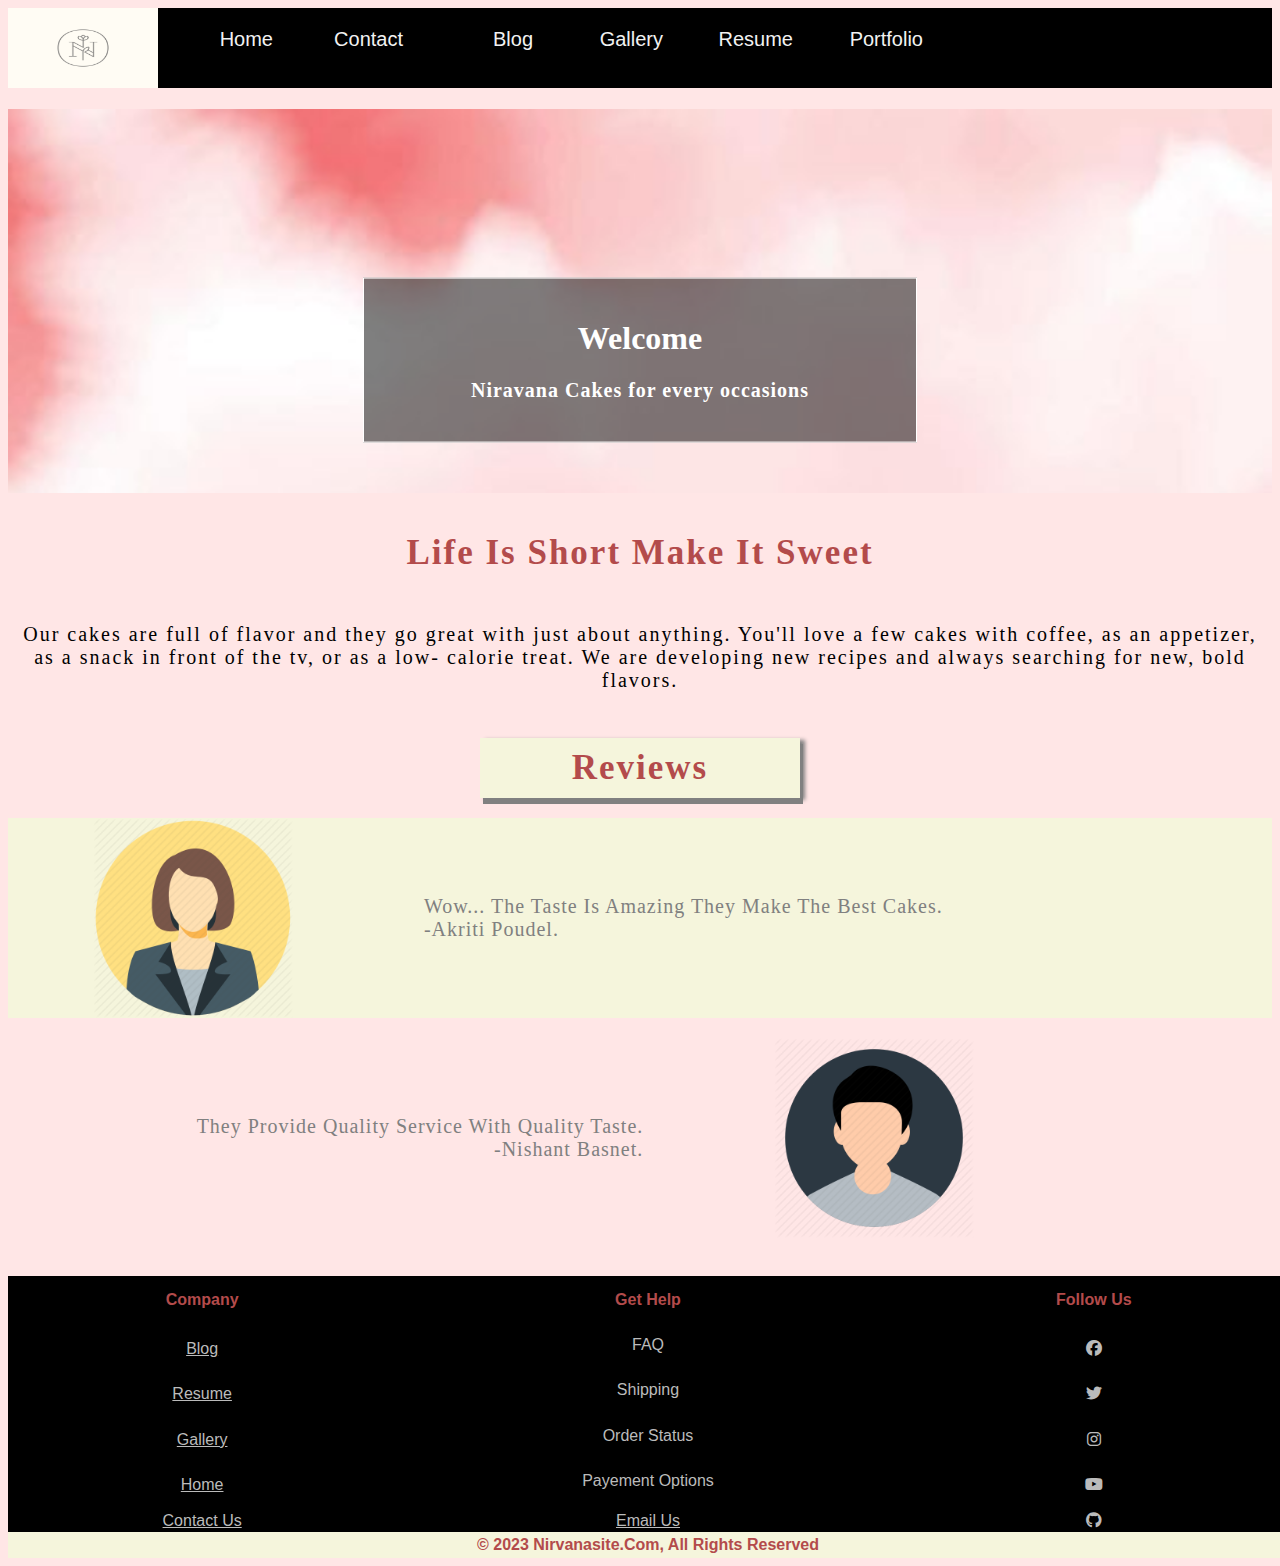
<file: IT final project/index.html>
<!DOCTYPE html>
<html lang="en">
<head>
    <meta charset="UTF-8">
    <meta http-equiv="X-UA-Compatible" content="IE=edge">
    <meta name="viewport" content="width=device-width, initial-scale=1.0">
    <title>Home page</title>
    <link rel="stylesheet" href="index_html.css">
    <link rel="stylesheet" href="https://cdnjs.cloudflare.com/ajax/libs/font-awesome/6.1.2/css/all.min.css">
</head>
<!-- <body background="background.jpg"> -->
    <body bgcolor="#FFE6E6">

    <div class="logo">
        <img src="nemo.jpg" alt="n logo" width="150" height="80">
    </div>
    <div>
        <nav>
            <ul>
                <li><a href="index.html#home">Home</a></li>
                <li> <a href="contact.html">Contact</a></li>
                <li><a href="aboutus.html">Blog</a></li>
                <li><a href="products.html">Gallery</a></li>
                <li><a href="services.html">Resume</a></li>
                <li><a href="Portfolio.html">Portfolio</a></li>
            </ul>
        </nav>
    </div>
    <h1 class="galleryheading"></h1>
	<div class="bigimage"></div>
		<div class="overlay" >
			<h1>Welcome</h1>
			<p>Niravana Cakes for every occasions</p>
		</div>
	</div>

    <h2>  Life is short make it sweet</h2>
    <div class="quote">
        <p>Our cakes are full of flavor and they go great with just about anything. You'll love a
            few cakes with coffee, as an appetizer, as a snack in front of the tv, or as a low-
            calorie treat. We are developing new recipes and always searching for new, bold
            flavors.</p>
    </div>
    <br><br>

    <h3 style="background-color: beige;" align="center">Reviews</h3>
    <section class="about" style="background-color: beige;">
        <div class="main">
            <img src="girl.jpg" alt="boy avatar" width="200" height="200">
            <div class="about-text">
            <p>
                wow... the taste is amazing they make the best cakes.
                <br> -Akriti Poudel.
            </p>
        </div>
    </div>
    </section>

    <section class="about">
        <div class="main">
            <div class="about-text" align="right">
                <p>
                    they provide quality service with quality taste.
                    <br> -Nishant Basnet.
                </p>
            </div>
            <img src="boy.jpg" alt="boy avatar" width="200" height="200" align="right">
    </div>
    </section>


<table style="background-color:black;" width="100%" height="250">
    <tr>
        <th>Company</th>
        <th>Get Help</th>
        <th>Follow Us</th>
        
    </tr>
    <tr align="center">
        <td><a href="aboutus.html">Blog</a></td>
        <td>FAQ</td>
        <td><a href="https://www.facebook.com"><i class="fa-brands fa-facebook"></i></a></td>
    </tr>
    <tr align="center">
        <td><a href="services.html">Resume</a></td>
        <td>Shipping</td>
        <td><a href="https://twitter.com"><i class="fa-brands fa-twitter"></i></a></td>
    </tr>
       <tr align="center">
        <td><a href="products.html">Gallery</a></td>
        <td>Order Status</td>
        <td><a href="https://www.instagram.com"><i class="fa-brands fa-instagram"></i></a></td>
       </tr>
       <tr align="center">
        <td><a href="index.html">Home</a></td><br>
        <td>Payement options</td>
        <td><a href="https://www.youtube.com"><i class="fa-brands fa-youtube"></i></a></td>
       </tr>
       <tr align="center">
        <td><a href="contact.html">Contact Us</a></td>
        <td> <a href="mailto:pralhadsubedi03@gmail.com?subject=mail">Email Us</a></td>
        <td><a href="https://github.com"><i class="fa-brands fa-github"></i></a></td>
       </tr> 
    </table>
    <table class="box">
        <tr>
            <th width="100%" height="20">
                
             &copy; 2023 Nirvanasite.com, All rights reserved

            </th>
        </tr>
    </table> 
</body>
</html>
</file>
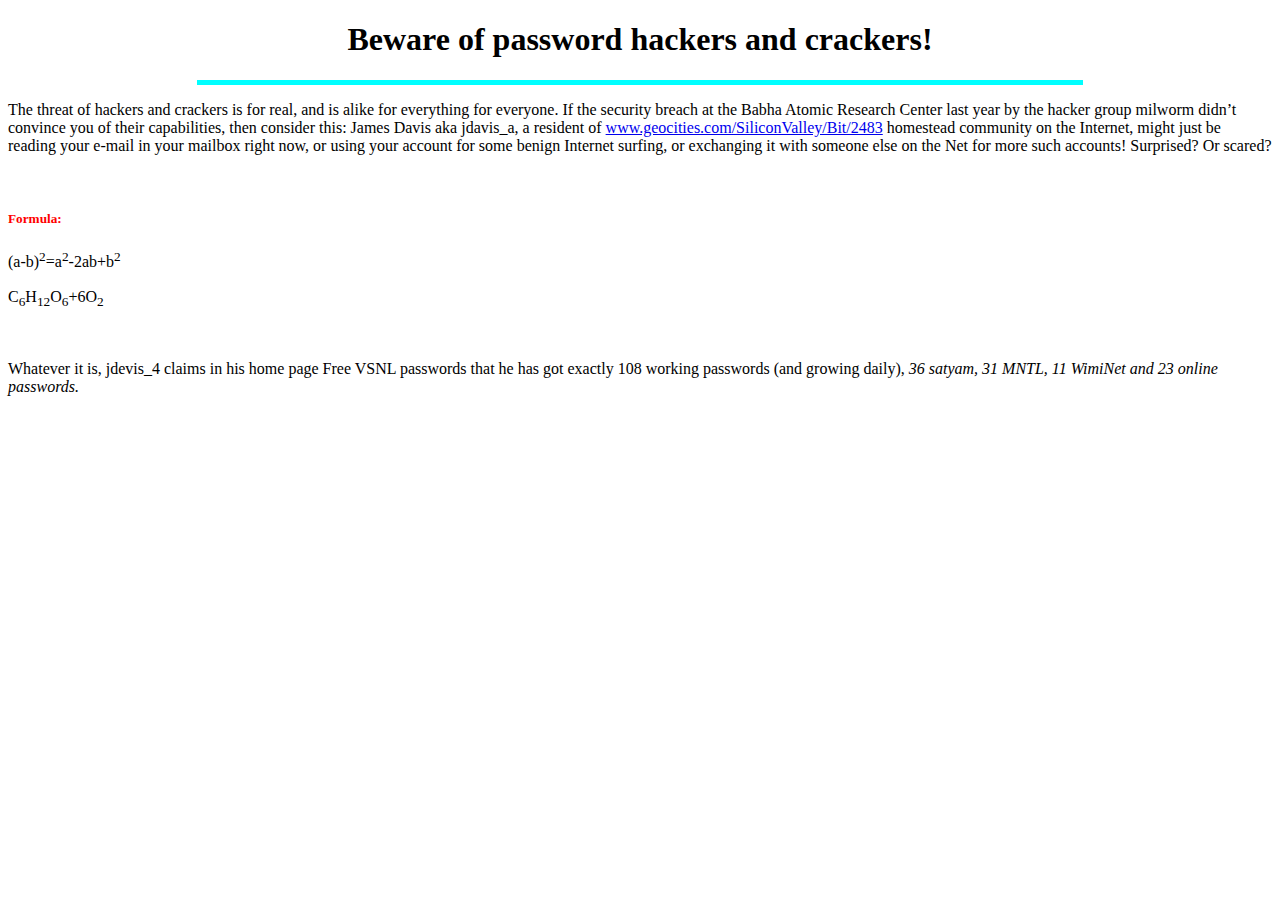
<file: exercise1.html>
<!DOCTYPE html>
<html lang="en">
<head>
    <meta charset="UTF-8">
    <meta http-equiv="X-UA-Compatible" content="IE=edge">
    <meta name="viewport" content="width=device-width, initial-scale=1.0">
    <title>Document</title>
    <style>
        .header5{
            color:red;
        }
    </style>
</head>
<body>
        <h1 align="center">Beware of password hackers and crackers!</h1>
    <hr align="center" color="cyan" width="70%" size="5" noshade>
    <p>The threat of hackers and crackers is for real, and is alike for everything for everyone. If 
        the security breach at the Babha Atomic Research Center last year by the hacker group 
        milworm didn’t convince you of their capabilities, then consider this: James Davis aka 
        jdavis_a, a resident of <a href="www.geocities.com/SiliconValley/Bit/2483">www.geocities.com/SiliconValley/Bit/2483</a> homestead community 
        on the Internet, might just be reading your e-mail in your mailbox right now, or using 
        your account for some benign Internet surfing, or exchanging it with someone else on the 
        Net for more such accounts!
        Surprised? Or scared?</p>
    <br>
    <h5 class="header5">Formula:</h5>
    <p>(a-b)<sup>2</sup>=a<sup>2</sup>-2ab+b<sup>2</sup></p>
    <p>C<sub>6</sub>H<sub>12</sub>O<sub>6</sub>+6O<sub>2</sub></p>
    <br>
    <p>Whatever it is, jdevis_4 claims in his home page Free VSNL passwords that he has got 
        exactly 108 working passwords (and growing daily), <i>36 satyam, 31 MNTL, 11 WimiNet and 23 online passwords. </i>
        </p>

</body>
</html>
</file>
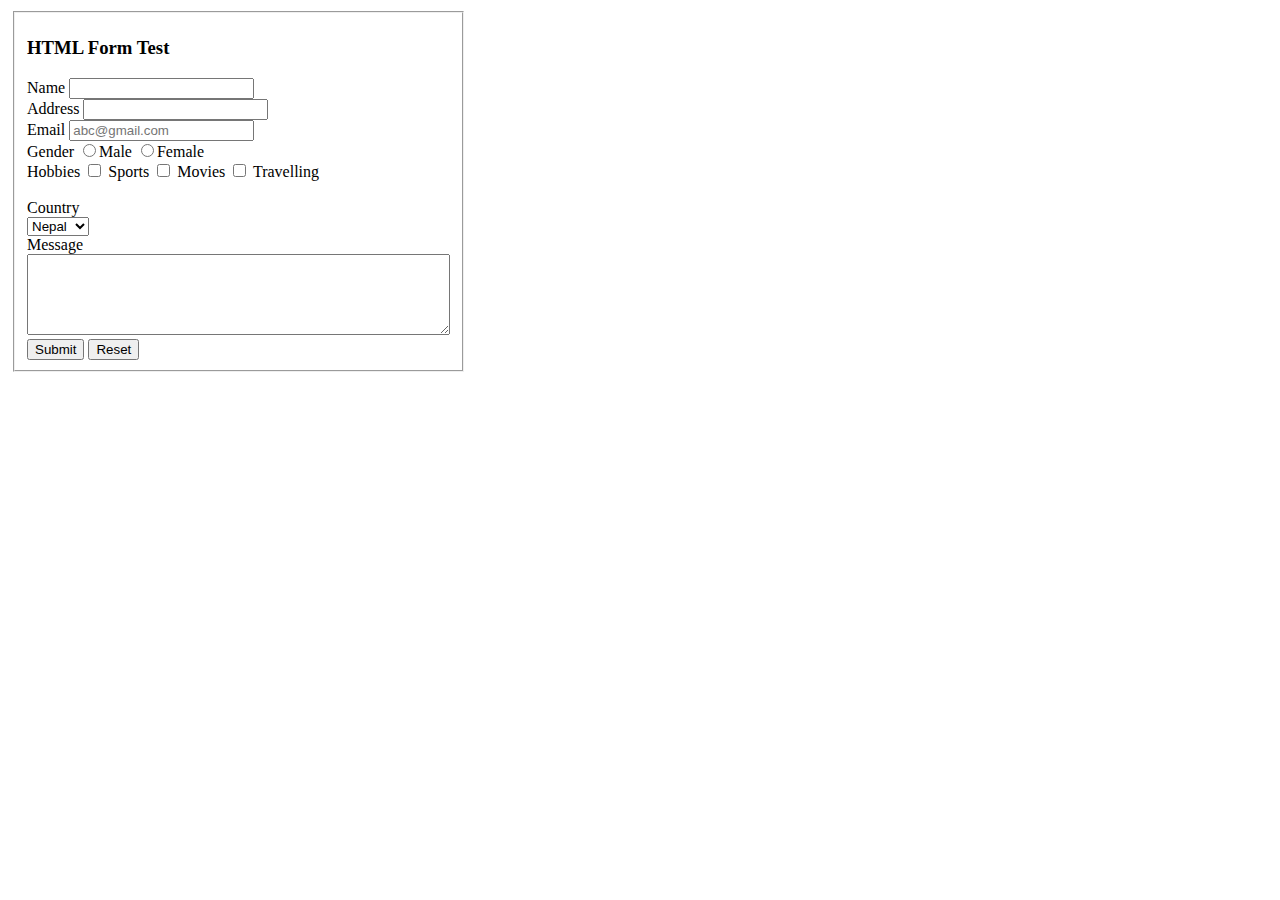
<file: Task7_2.html>
<!DOCTYPE html>
<html lang="en">
<head>
    <meta charset="UTF-8">
    <meta name="viewport" content="width=device-width, initial-scale=1.0">
    <title>FORM 2</title>
</head>
<body>
    <table>
        <tr>
            <td colspan="5">
                <form method="post" name="register">
                    <fieldset>
                        <h3>HTML Form Test</h3>
                        <label>Name</label>
                        <input type="text" name="Name" required><br>
                        <label> Address</label>
                        <input type="text" name="Address" required><br>
                        <label>Email</label>
                        <input type="email" name="Email" required placeholder="abc@gmail.com" ><br>
                        <label>Gender</label>
                        <input type="radio" name="gender" value="male">Male
                        <input type="radio" name="gender" value="female">Female
                        <br>

                        <label>Hobbies</label>
                        <input type="checkbox" name="hobby" value="Sports"> Sports
                        <input type="checkbox" name="hobby" value="Movies"> Movies
                        <input type="checkbox" name="hobby"value="Travelling"> Travelling


                        <br>
                        <br>

                        <label>Country</label><br>
                        <select name="country" size="1">
                            <option value="ind">India</option>
                            <option value="npl" selected>Nepal</option>
                            <option value="ch">China</option>
                            <option value="bht">Bharat</option>
                        </select>
                        <br>

                        <label>Message</label><br>
                        <textarea rows="5" cols="50" name="message"></textarea><br>
                        <input type="submit" name="Submit" value="Submit">
                        <input type="reset" name="Reset" value="Reset">
                    </fieldset>
                </form>
            </td>
        </tr>
    </table>
</body>
</html>
</file>
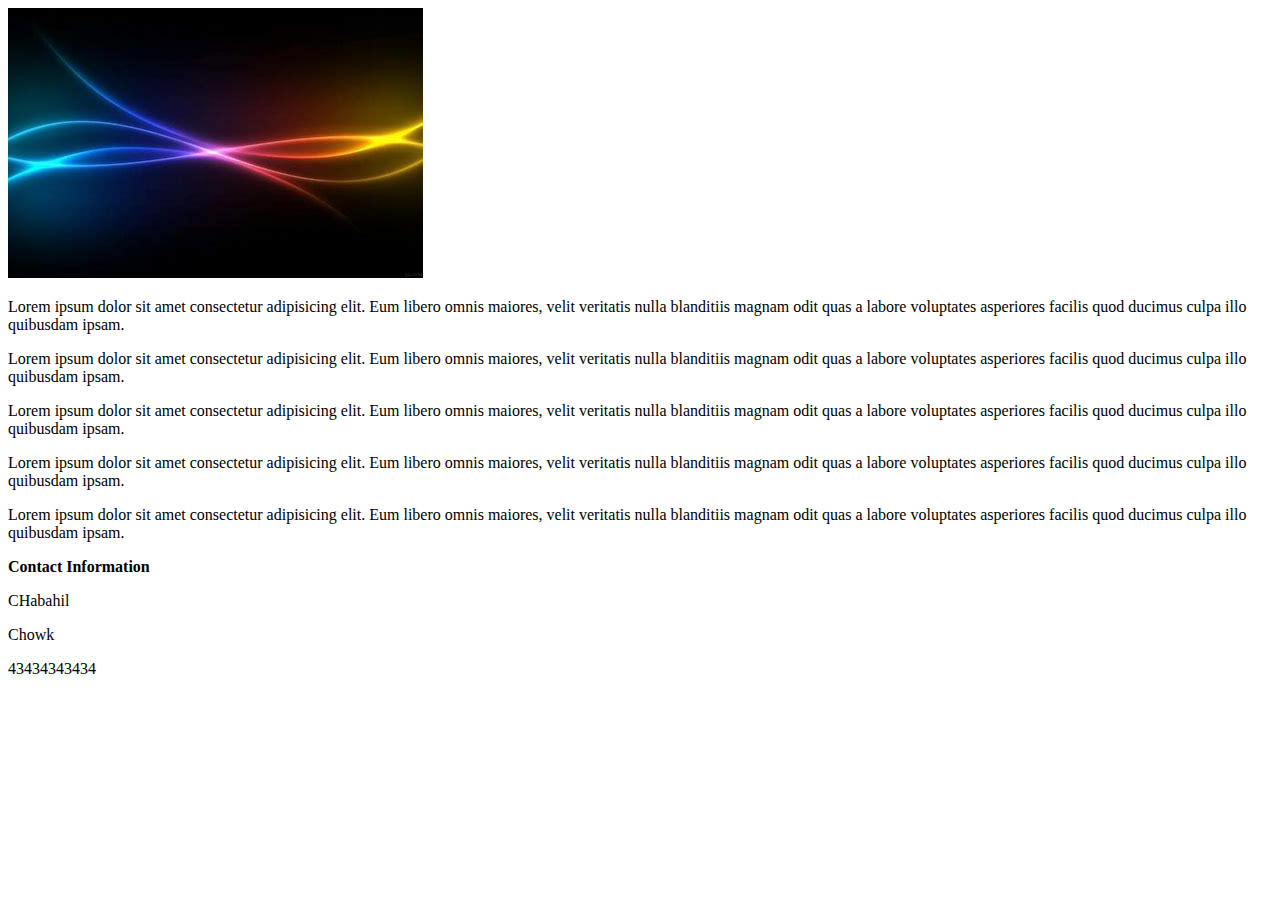
<file: IT final project/about.html>
<!DOCTYPE html>
<html lang="en">
<head>
    <meta charset="UTF-8">
    <meta http-equiv="X-UA-Compatible" content="IE=edge">
    <meta name="viewport" content="width=device-width, initial-scale=1.0">
    <title>Document</title>
</head>
<body>
    <img src="image1.jpeg">
    <p>Lorem ipsum dolor sit amet consectetur adipisicing elit. Eum libero omnis maiores, velit veritatis nulla blanditiis magnam odit quas a labore voluptates asperiores facilis quod ducimus culpa illo quibusdam ipsam.</p>

    <p>Lorem ipsum dolor sit amet consectetur adipisicing elit. Eum libero omnis maiores, velit veritatis nulla blanditiis magnam odit quas a labore voluptates asperiores facilis quod ducimus culpa illo quibusdam ipsam.</p>
    <p>Lorem ipsum dolor sit amet consectetur adipisicing elit. Eum libero omnis maiores, velit veritatis nulla blanditiis magnam odit quas a labore voluptates asperiores facilis quod ducimus culpa illo quibusdam ipsam.</p>
    <p>Lorem ipsum dolor sit amet consectetur adipisicing elit. Eum libero omnis maiores, velit veritatis nulla blanditiis magnam odit quas a labore voluptates asperiores facilis quod ducimus culpa illo quibusdam ipsam.</p>
    <p>Lorem ipsum dolor sit amet consectetur adipisicing elit. Eum libero omnis maiores, velit veritatis nulla blanditiis magnam odit quas a labore voluptates asperiores facilis quod ducimus culpa illo quibusdam ipsam.</p>

    <a name="contact"> <b> Contact Information</b></a>
    <p>CHabahil</p>
    <p>Chowk</p>
    <p>43434343434</p>
</body>
</html>
</file>
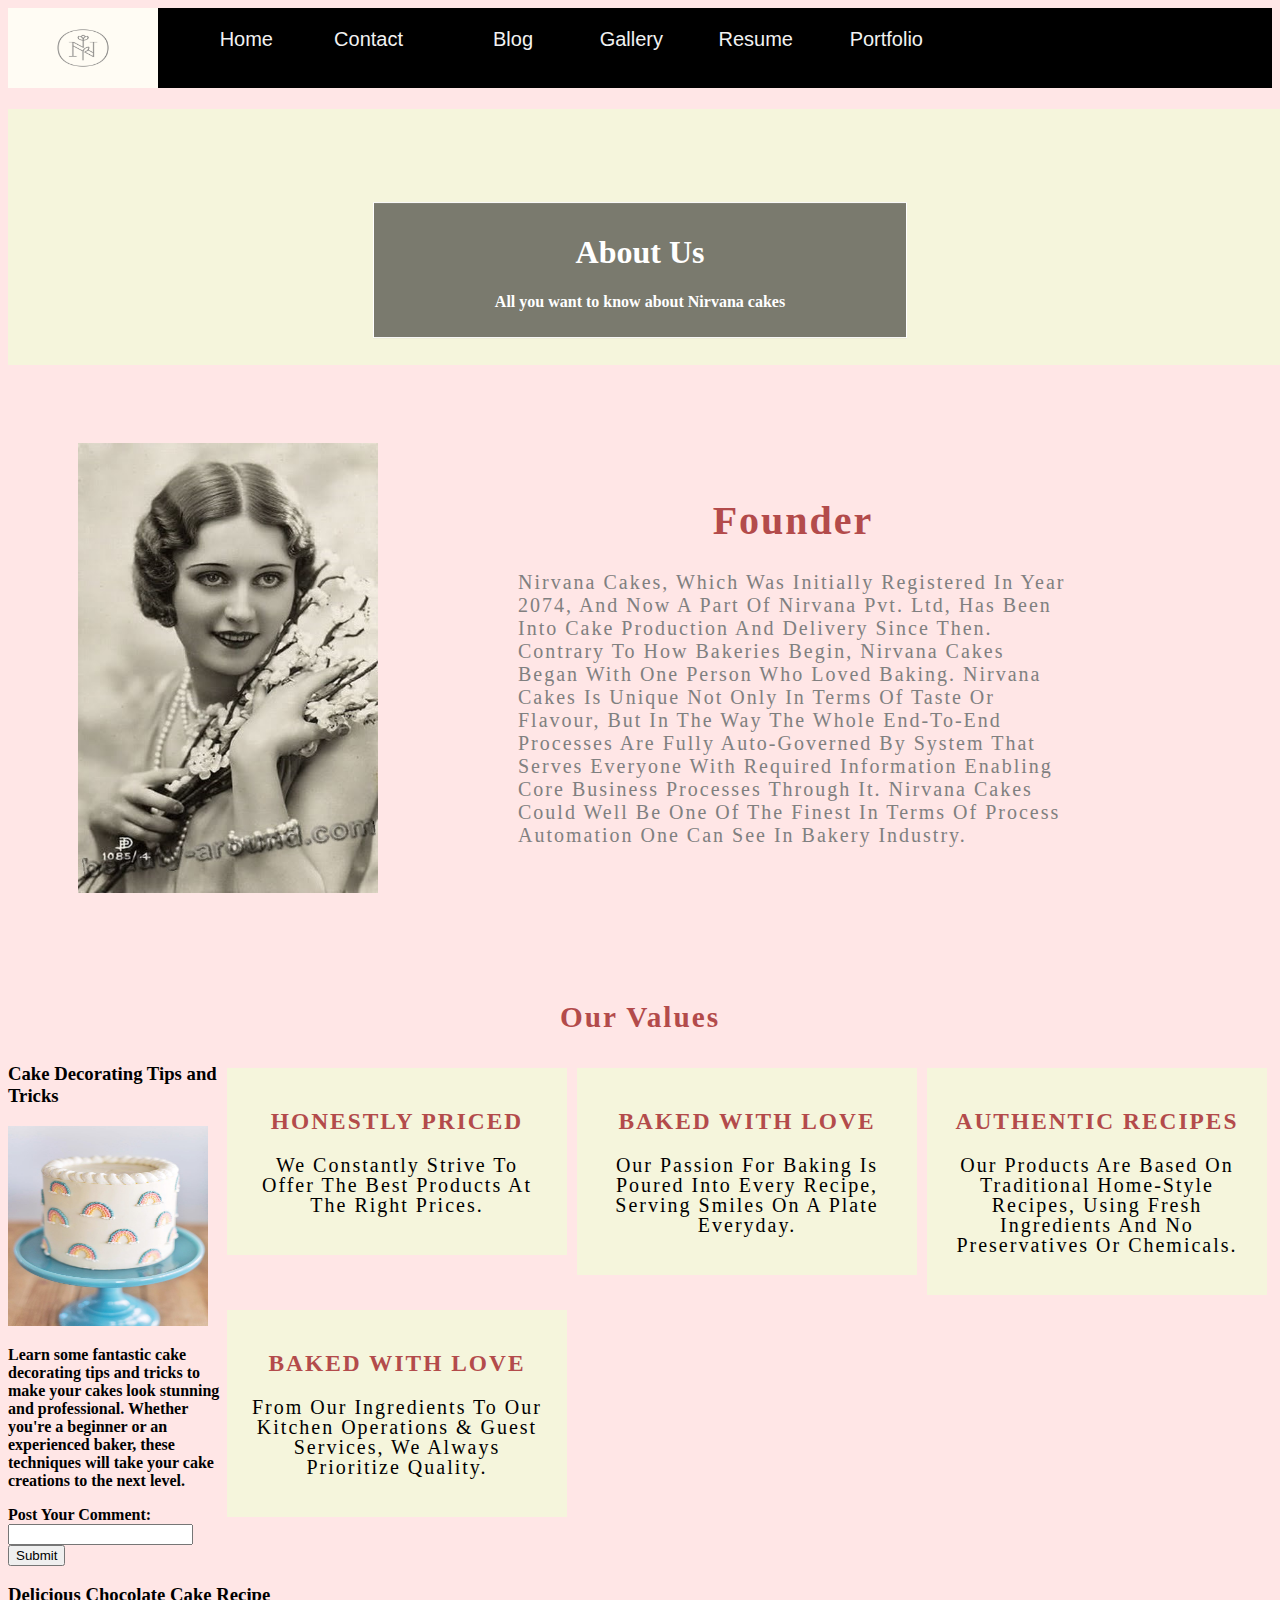
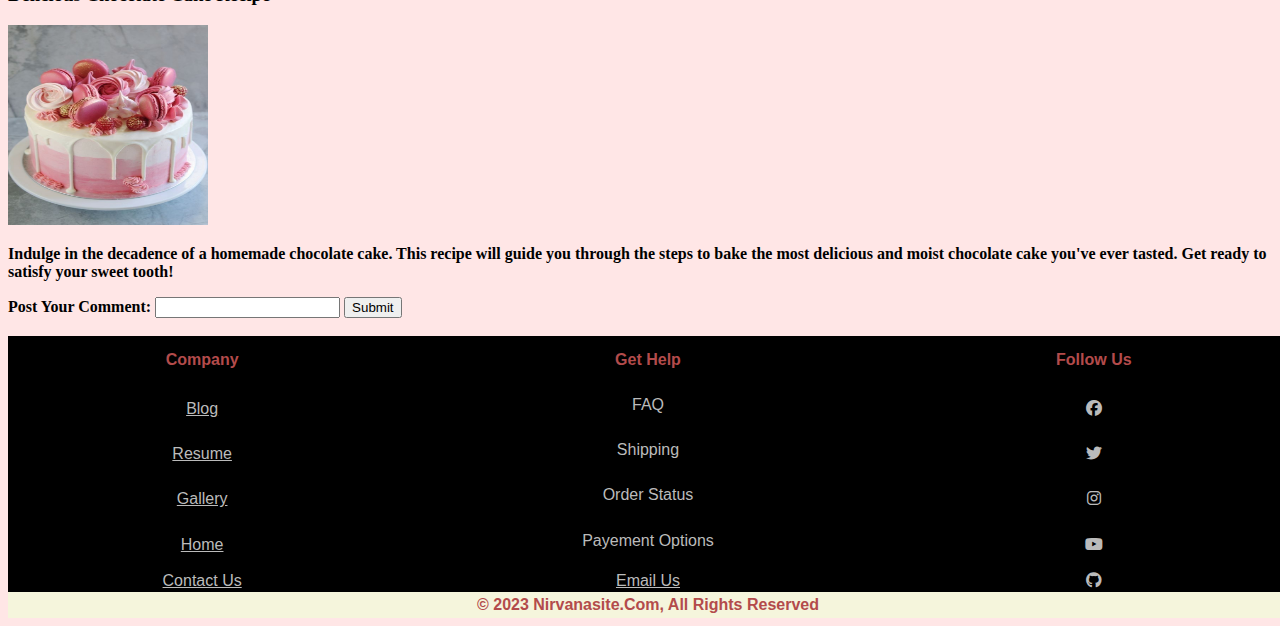
<file: IT final project/aboutus.html>
<!DOCTYPE html>
<html lang="en">
<head>
    <meta charset="UTF-8">
    <meta http-equiv="X-UA-Compatible" content="IE=edge">
    <meta name="viewport" content="width=device-width, initial-scale=1.0">
    <title>About Us</title>
    <link rel="stylesheet" href="aboutus_html.css">
    <link rel="stylesheet" href="https://cdnjs.cloudflare.com/ajax/libs/font-awesome/6.1.2/css/all.min.css">
</head>
<body bgcolor="FFE6E6">
    <div class="logo">
        <img src="nemo.jpg" alt="n logo" width="150" height="80">
    </div>
    <div>
        <nav>
            <ul>
                <li><a href="index.html#home">Home</a></li>
                <li> <a href="contact.html">Contact</a></li>
                <li><a href="aboutus.html">Blog</a></li>
                <li><a href="products.html">Gallery</a></li>
                <li><a href="services.html">Resume</a></li>
                <li><a href="Portfolio.html">Portfolio</a></li>
            </ul>
        </nav>
    </div>

    <h1 class="galleryheading"></h1>
	<div class="bigimage"></div>
		<div class="overlay" >
			<h1>About Us</h1>
			<p>All you want to know about Nirvana cakes</p>
		</div>
	</div>


    <section class="about">
        <div class="main">
            <img src="picture.jpg" alt="girl picture" width="300" height="450">
            <div class="about-text">
            <h1 style="color:rgb(179, 75, 75) ;" align="center">Founder</h1>
            <p>
                Nirvana cakes, which was initially registered in year 2074, and now a part of nirvana Pvt. Ltd,
                 has been into Cake production and delivery since then. Contrary to how bakeries begin, 
                 nirvana cakes began with one person who loved baking. nirvana cakes is unique not only in terms of taste or flavour, 
                but in the way the whole end-to-end processes are fully auto-governed by system that serves everyone with required information 
                enabling core business processes through it. 
                nirvana cakes could well be one of the finest in terms of process automation one can see in bakery industry.
            </p>
        </div>
    </div>
    </section>
    <div class="topic">
        <h3>Our Values</h3>
    </div>
    <div class="values">
        <div class="foods">
            <h3>AUTHENTIC RECIPES</h3>
        <p>Our products are based on traditional home-style recipes, 
            using fresh ingredients and no preservatives or chemicals.</p>
    </div>
</div>
<div class="values">
    <div class="foods">
        <h3>BAKED WITH LOVE</h3>
    <p>Our passion for baking is poured into every recipe, 
        serving smiles on a plate everyday.</p>

    </div>
</div>
<div class="values">
    <div class="foods">
        <h3>HONESTLY PRICED</h3>
    <p>We constantly strive to offer the best 
        products at the right prices.</p>
    </div>
</div>
<div class="values">
    <div class="foods">
        <h3>BAKED WITH LOVE</h3>
    <p>From our ingredients to our kitchen operations & guest services, 
        we always prioritize quality.</p>
    </div>
    </div>
</div>
</div>

<main>
    <div class="blog-post">
        <h3>Cake Decorating Tips and Tricks</h3>
        <img src="cake1.jpg" alt="Cake 1 Thumbnail" width="200" height="200">
        <p><b>Learn some fantastic cake decorating tips and tricks to make your cakes look stunning and professional. Whether you're a beginner or an experienced baker, these techniques will take your cake creations to the next level.</b></p>
        <form onsubmit="return addComment(this)">
            <label for="review"><b>Post Your Comment:</b></label>
            <input type="text" id="review" name="review" required>
            <button type="submit">Submit</button>
        </form>
        <div class="reviews">
            <!-- To store comments for this blog post -->
        </div>
    </div>

    <div class="blog-post">
        <h3>Delicious Chocolate Cake Recipe</h3>
        <img src="cake2.jpg" alt="Cake 2 Thumbnail" width="200" height="200">
        <p><b>Indulge in the decadence of a homemade chocolate cake. This recipe will guide you through the steps to bake the most delicious and moist chocolate cake you've ever tasted. Get ready to satisfy your sweet tooth!</b></p>
        <form onsubmit="return addComment(this)">
            <label for="review"><b>Post Your Comment:</b></label>
            <input type="text" id="review" name="review" required>
            <button type="submit">Submit</button>
        </form>
        <div class="reviews">
            <!-- To store comments for this blog post -->
        </div>
    </div>

    <!-- Add more blog posts here -->

</main>


<table style="background-color:black;" width="100%" height="250">
    <tr>
        <th>Company</th>
        <th>Get Help</th>
        <th>Follow Us</th>
        
    </tr>
    <tr align="center">
        <td><a href="aboutus.html">Blog</a></td>
        <td>FAQ</td>
        <td><a href="https://www.facebook.com"><i class="fa-brands fa-facebook"></i></a></td>
    </tr>
    <tr align="center">
        <td><a href="services.html">Resume</a></td>
        <td>Shipping</td>
        <td><a href="https://twitter.com"><i class="fa-brands fa-twitter"></i></a></td>
    </tr>
       <tr align="center">
        <td><a href="products.html">Gallery</a></td>
        <td>Order Status</td>
        <td><a href="https://www.instagram.com"><i class="fa-brands fa-instagram"></i></a></td>
       </tr>
       <tr align="center">
        <td><a href="index.html">Home</a></td><br>
        <td>Payement options</td>
        <td><a href="https://www.youtube.com"><i class="fa-brands fa-youtube"></i></a></td>
       </tr>
       <tr align="center">
        <td><a href="contact.html">Contact Us</a></td>
        <td> <a href="mailto:pralhadsubedi03@gmail.com?subject=mail">Email Us</a></td>
        <td><a href="https://github.com"><i class="fa-brands fa-github"></i></a></td>
       </tr> 
    </table>
    <table class="box">
        <tr>
            <th width="100%" height="20">
                
             &copy; 2023 Nirvanasite.com, All rights reserved

            </th>
        </tr>
    </table> 
</body>
</html>
</file>
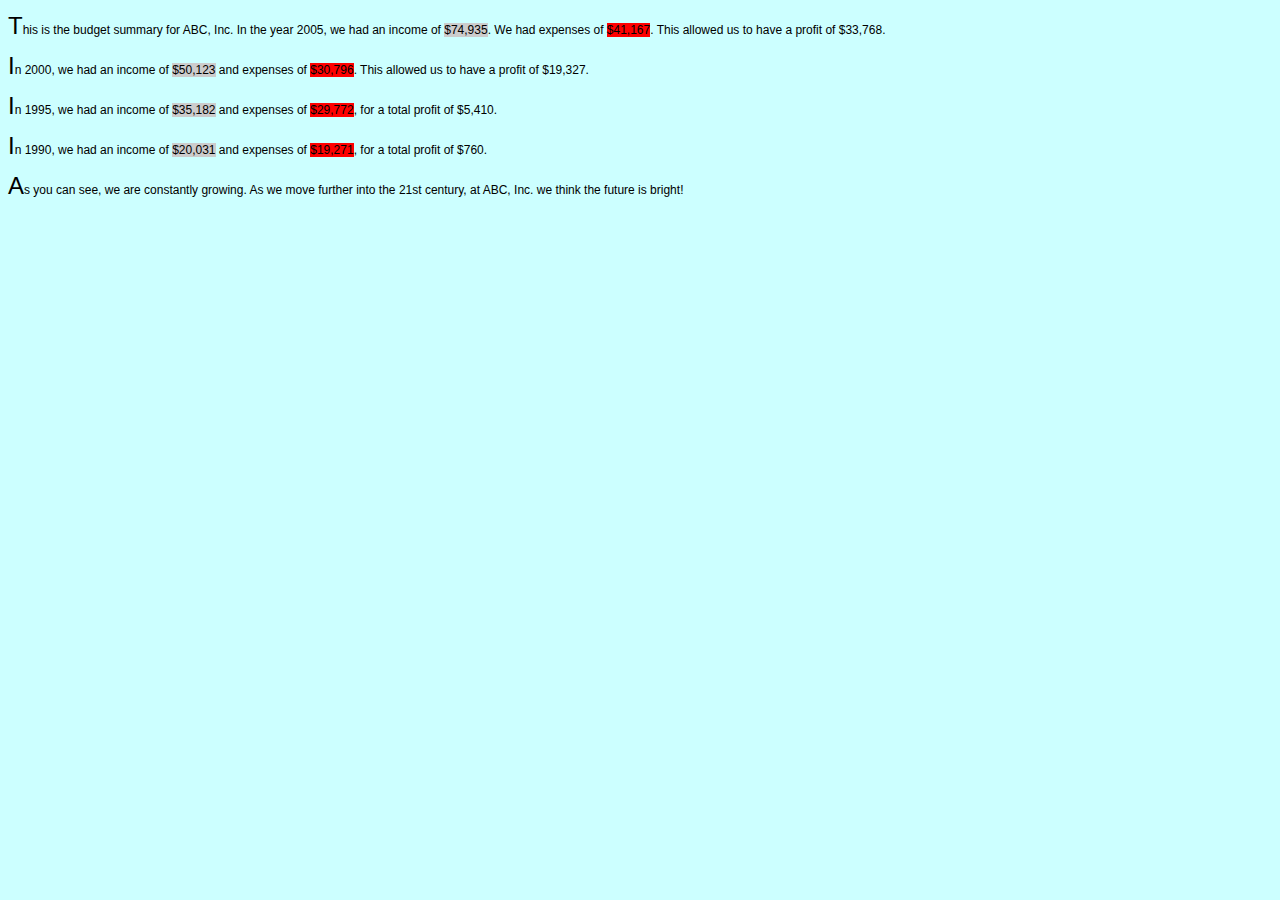
<file: IT final project/bla.html>
<!DOCTYPE html>
<html lang="en">
<head>
    <title> ABC, Inc, Year End Budget Summary</title>
    <link href="style.css" rel="stylesheet" type="text/css">
</head>
<body>
    <div id="budget summary">
        <p>
           This is the budget summary for ABC, Inc. In the year 2005, we had an income of
           <span class="income">$74,935</span>. We had expenses of
           <span class="expenses">$41,167</span>. This allowed us to have a profit of
           <span class="proft">$33,768</span>.
        </p>
        <p>
            In 2000, we had an income of <span class="income">$50,123</span> and expenses of
            <span class="expenses">$30,796</span>. This allowed us to have a profit of
            <span class="proft">$19,327</span>.
         </p>
         <p>
            In 1995, we had an income  of <span class="income">$35,182</span> and expenses of
            <span class="expenses">$29,772</span>, for a total profit of
            <span class="proft">$5,410</span>.
         </p>
         <p>
            In 1990, we had an income of <span class="income">$20,031</span> and expenses of
            <span class="expenses">$19,271</span>, for a total profit of
            <span class="proft">$760</span>.
         </p>
         <p>As you can see, we are constantly growing. As we move further into the 21st century,
            at ABC, Inc. we think the future is bright!
         </p>
    </div>
    
</body>
</html>
</file>
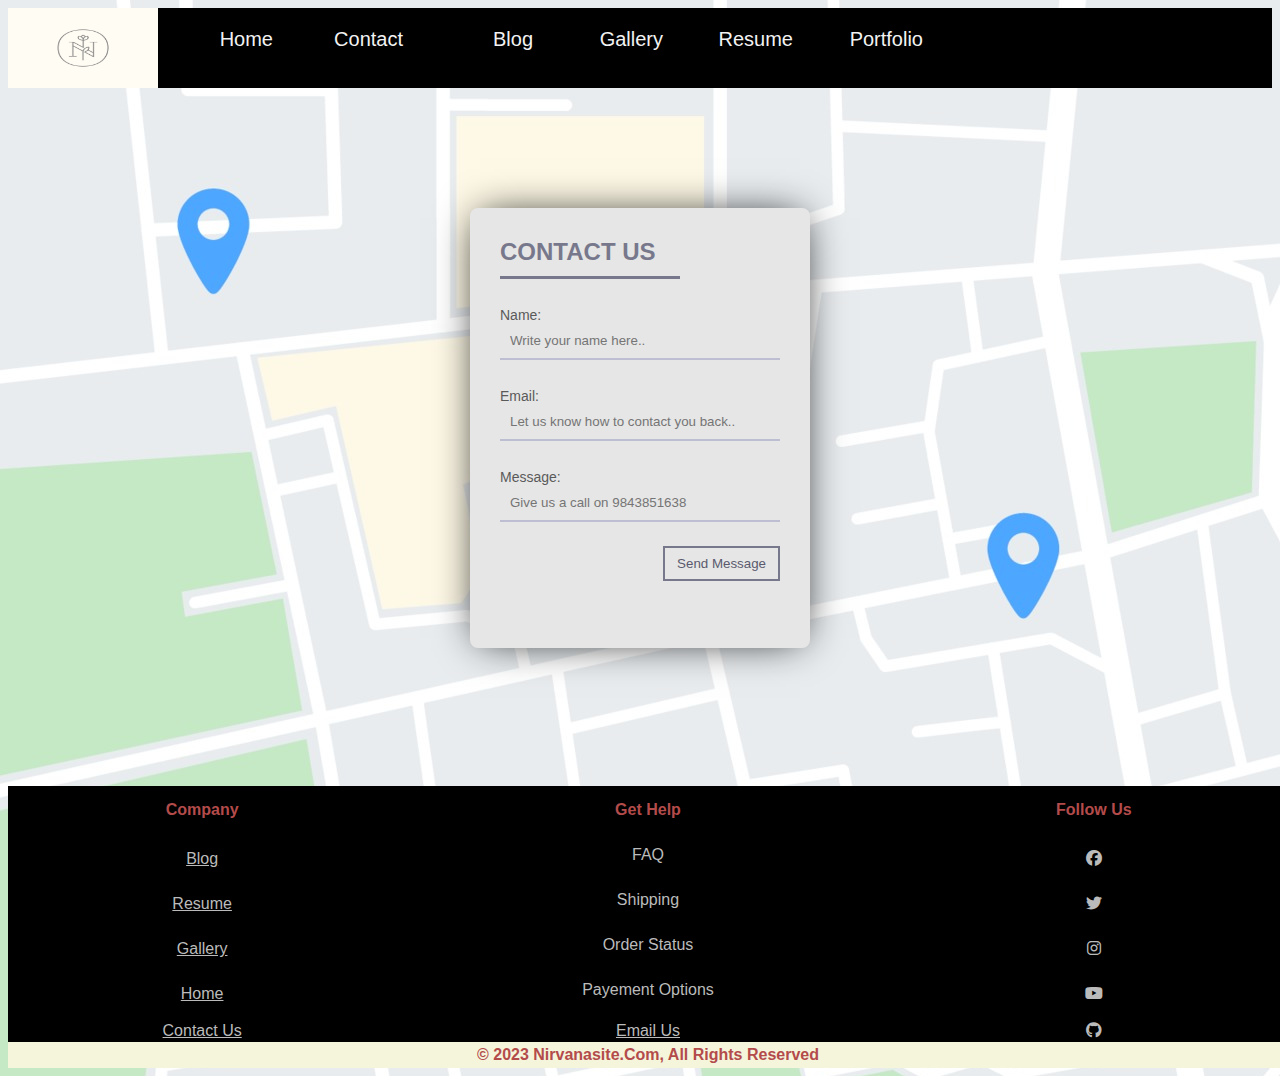
<file: IT final project/contact.html>
<!DOCTYPE html>
<html lang="en">
<head>
    <meta charset="UTF-8">
    <meta http-equiv="X-UA-Compatible" content="IE=edge">
    <meta name="viewport" content="width=device-width, initial-scale=1.0">
    <title>contact</title>
    <link rel="stylesheet" href="contact.css">
    <link rel="stylesheet" href="https://cdnjs.cloudflare.com/ajax/libs/font-awesome/6.1.2/css/all.min.css">
</head>
<body background="map.jpg" src="map">
    <div class="logo">
        <img src="nemo.jpg" alt="n logo" width="150" height="80">
    </div>
    <div>
        <nav>
            <ul>
                <li><a href="index.html#home">Home</a></li>
                <li> <a href="contact.html">Contact</a></li>
                <li><a href="aboutus.html">Blog</a></li>
                <li><a href="products.html">Gallery</a></li>
                <li><a href="services.html">Resume</a></li>
                <li><a href="Portfolio.html">Portfolio</a></li>
            </ul>
        </nav>
    </div>

    <form class="form">
        <h2>CONTACT US</h2>
        <p type="Name:"><input placeholder="Write your name here.."></input></p>
        <p type="Email:"><input placeholder="Let us know how to contact you back.."></input></p>
        
        <p type="Message:"><input placeholder="Give us a call on 9843851638"></input></p>
        <button>Send Message</button>
        
      </form>
      <table style="background-color:black;" width="100%" height="250">
        <tr>
            <th>Company</th>
            <th>Get Help</th>
            <th>Follow Us</th>
            
        </tr>
        <tr align="center">
            <td><a href="aboutus.html">Blog</a></td>
            <td>FAQ</td>
            <td><a href="https://www.facebook.com"><i class="fa-brands fa-facebook"></i></a></td>
        </tr>
        <tr align="center">
            <td><a href="services.html">Resume</a></td>
            <td>Shipping</td>
            <td><a href="https://twitter.com"><i class="fa-brands fa-twitter"></i></a></td>
        </tr>
           <tr align="center">
            <td><a href="products.html">Gallery</a></td>
            <td>Order Status</td>
            <td><a href="https://www.instagram.com"><i class="fa-brands fa-instagram"></i></a></td>
           </tr>
           <tr align="center">
            <td><a href="index.html">Home</a></td><br>
            <td>Payement options</td>
            <td><a href="https://www.youtube.com"><i class="fa-brands fa-youtube"></i></a></td>
           </tr>
           <tr align="center">
            <td><a href="contact.html">Contact Us</a></td>
            <td> <a href="mailto:pralhadsubedi03@gmail.com?subject=mail">Email Us</a></td>
            <td><a href="https://github.com"><i class="fa-brands fa-github"></i></a></td>
           </tr> 
        </table>
        <table class="box">
            <tr>
                <th width="100%" height="20">
                    
                 &copy; 2023 Nirvanasite.com, All rights reserved
    
                </th>
            </tr>
        </table> 
</body>
</html>
</file>
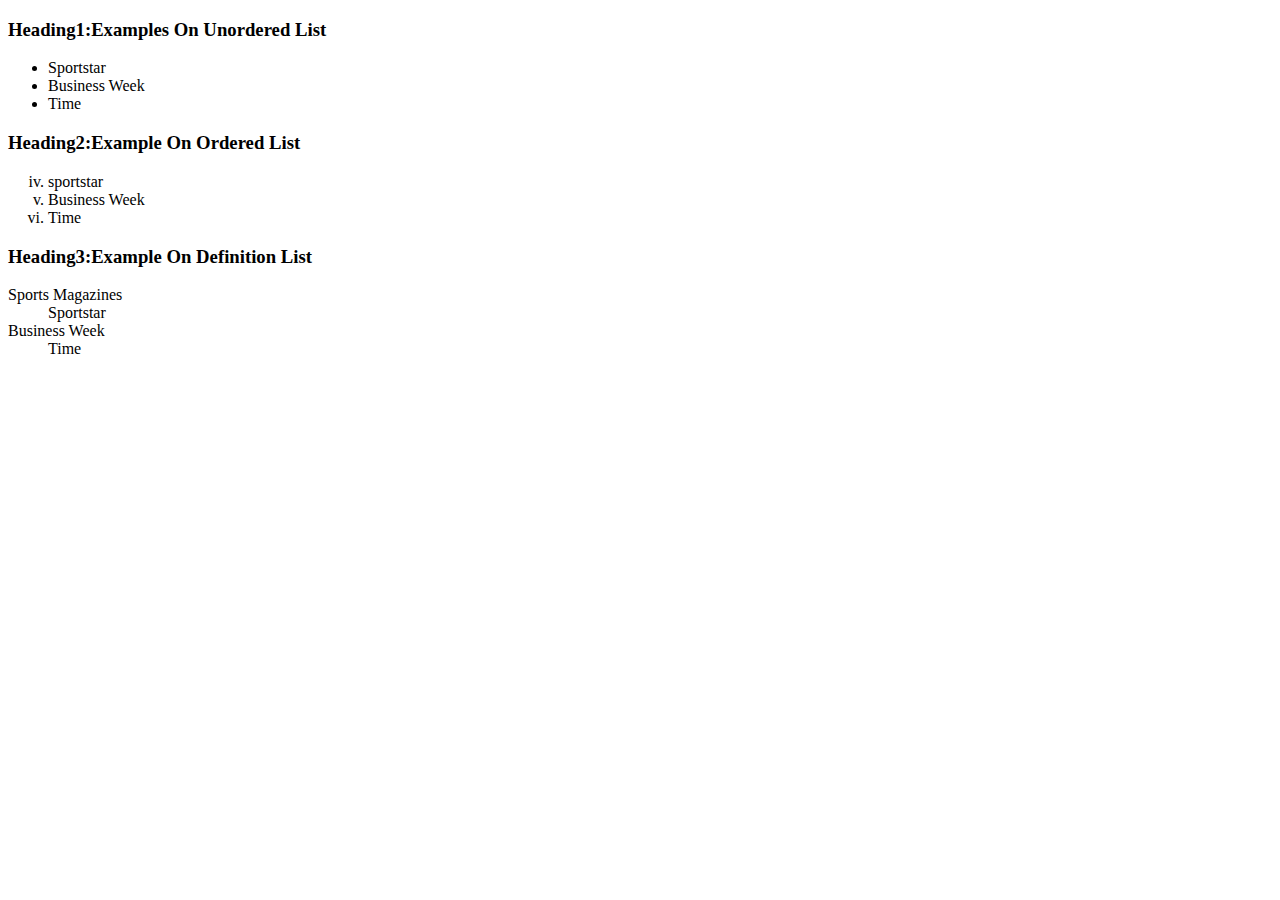
<file: IT final project/exercise2.html>
<!DOCTYPE html>
<html lang="en">
<head>
    <meta charset="UTF-8">
    <meta http-equiv="X-UA-Compatible" content="IE=edge">
    <meta name="viewport" content="width=device-width, initial-scale=1.0">
    <title>Document</title>
</head>
<body>
    <h3>Heading1:Examples On Unordered List</h3>
    <ul>
        <li>Sportstar</li>
        <li>Business Week</li>
        <li>Time</li>
    </ul>
    <h3>Heading2:Example On Ordered List</h3>
    <ol type="i" start="4">
        <li>sportstar</li>
        <li>Business Week</li>
        <li>Time</li>
    </ol>
    <h3>Heading3:Example On Definition List</h3>
    <dl>
        <dt>Sports Magazines</dt>
        <dd>Sportstar</dd>
        <dt>Business Week</dt>
        <dd>Time</dd>
    </dl>
</body>
</html>
</file>
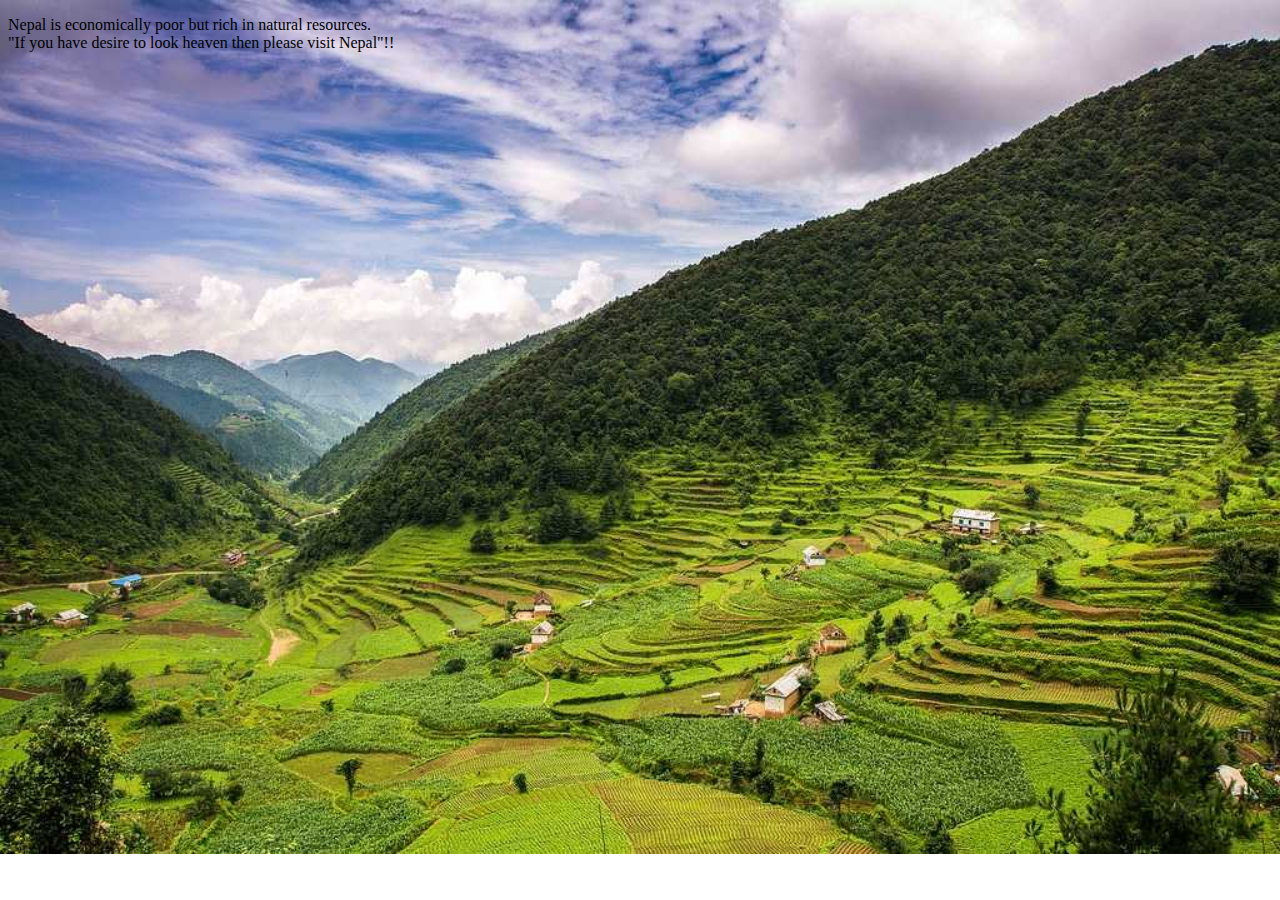
<file: IT final project/exercise3.html>
<!DOCTYPE html>
<html lang="en">
<head>
    <meta charset="UTF-8">
    <meta http-equiv="X-UA-Compatible" content="IE=edge">
    <meta name="viewport" content="width=device-width, initial-scale=1.0">
    <title>Document</title>
</head>
<body background="nepal.jpg" style="background-repeat: no-repeat; background-size: cover;">
    <p>Nepal is economically poor but rich in natural resources.<br> "If you have desire to
        look heaven then please visit Nepal"!!
    </p>
   
</body>
</html>
</file>
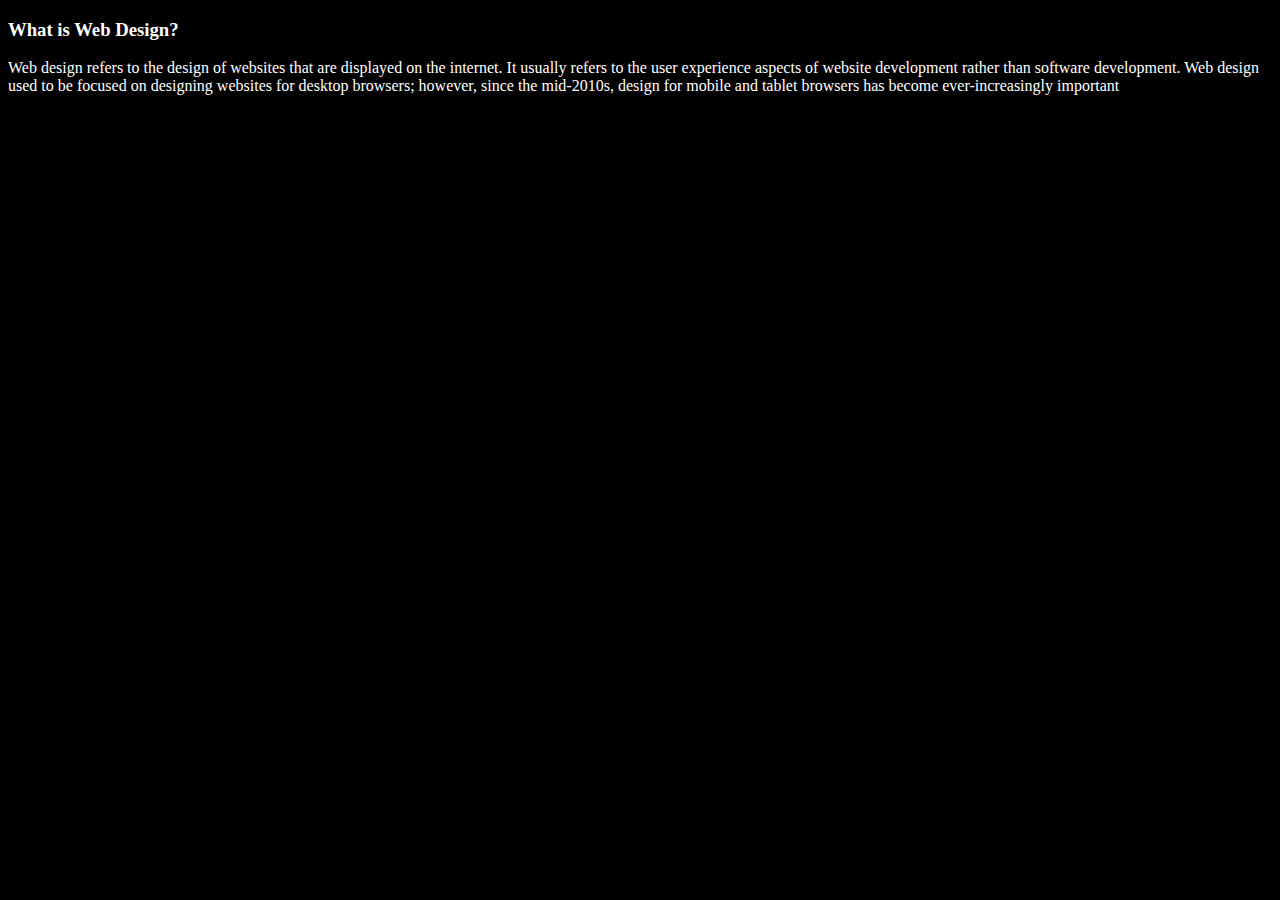
<file: IT final project/exercise_3.html>
<!DOCTYPE html>
<html lang="en">
<head>
    <meta charset="UTF-8">
    <meta http-equiv="X-UA-Compatible" content="IE=edge">
    <meta name="viewport" content="width=device-width, initial-scale=1.0">
    <title>Document</title>
</head>
<body bgcolor="black" text="white">
    <p><h3>What is Web Design?</h3>
        Web design refers to the design of websites that are displayed on the internet. It usually 
        refers to the user experience aspects of website development rather than software 
        development. Web design used to be focused on designing websites for desktop 
        browsers; however, since the mid-2010s, design for mobile and tablet browsers has 
        become ever-increasingly important</p>
    
</body>
</html>
</file>
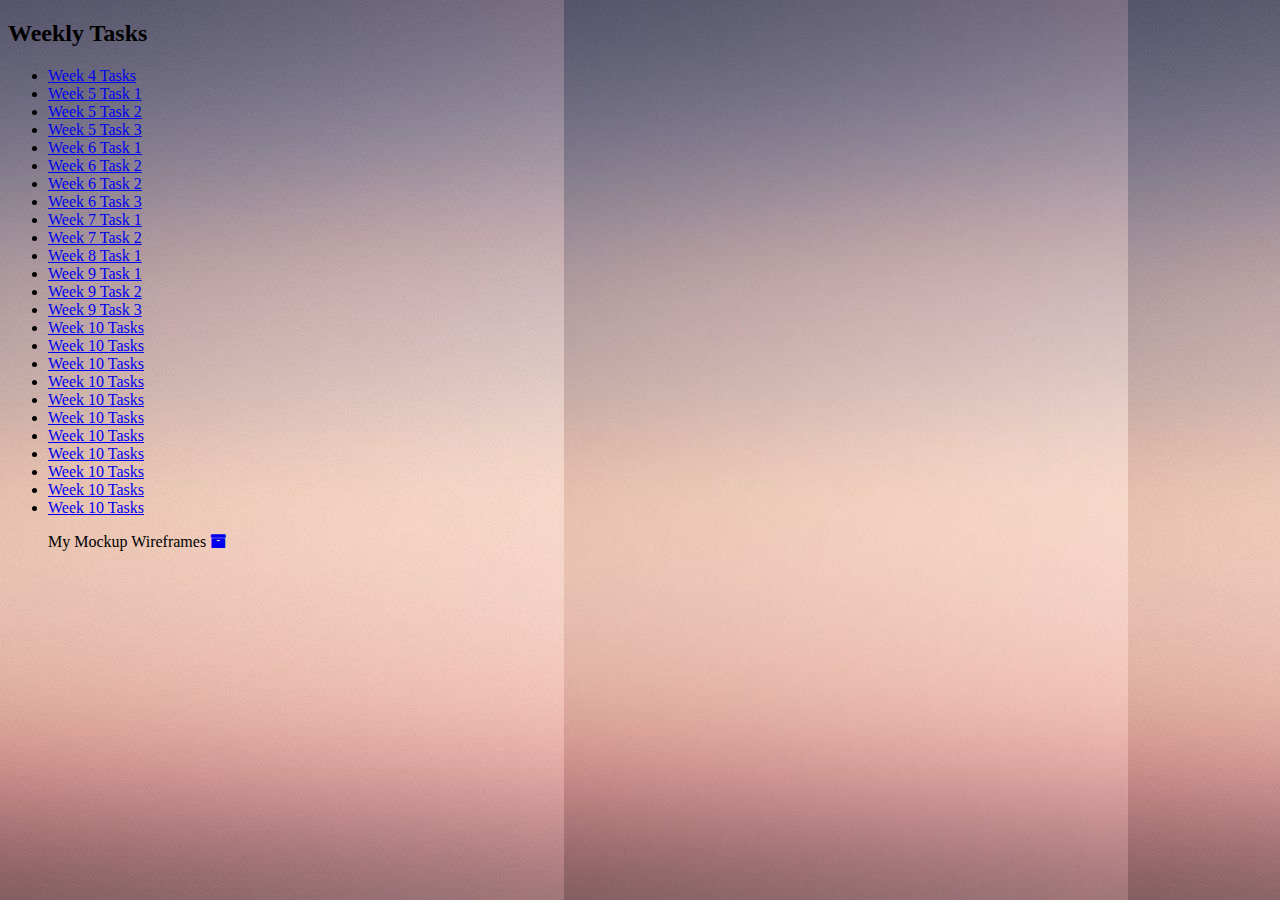
<file: IT final project/Portfolio.html>
<!DOCTYPE html>
<html>
<head>
  <title>My Portfolio</title>
  <link rel="stylesheet"  href="https://stackpath.bootstrapcdn.com/font-awesome/4.7.0/css/font-awesome.min.css">

</head>
<body background="backgrounds.jpg"> 
  <h2>Weekly Tasks</h2>
  <ul>

    
     <li><a href="https://www.figma.com/file/ZWBT8prK0HF2p79qarjC1I/Untitled?type=design&node-id=0-1&mode=design&t=lkNWcFvYIciAGKxv-0">Week 4 Tasks </a></li>

    <li><a href="exercise1.html">Week 5 Task 1 </a></li>
    <li><a href="exercise2.html">Week 5 Task 2 </a></li>
    <li><a href="exercise_3.html">Week 5 Task 3 </a></li>

 


     <li><a href="task61.html">Week 6 Task 1 </a></li>
     

      <li><a href="about.html">Week 6 Task 2 </a></li>
      <li><a href="home.html">Week 6 Task 2 </a></li>
      

       <li><a href="task63.html">Week 6 Task 3 </a></li>

  <li><a href="week7a.html">Week 7 Task 1 </a></li>
   <li><a href="week7b.html">Week 7 Task 2 </a></li>


   <li><a href="bla.html">Week 8 Task 1 </a></li>
   


   <li><a href="week9a.html">Week 9 Task 1 </a></li>
   <li><a href="week9b.html">Week 9 Task 2 </a></li>
    <li><a href="week9c.html">Week 9 Task 3</a></li>

     <li><a href="Q1.html">Week 10 Tasks </a></li>
     <li><a href="Q2.html">Week 10 Tasks </a></li>
     <li><a href="Q3.html">Week 10 Tasks </a></li>
     <li><a href="Q4.html">Week 10 Tasks </a></li>
     <li><a href="Q5.html">Week 10 Tasks </a></li>
     <li><a href=" Q6.html">Week 10 Tasks </a></li>
     <li><a href=" Q7.html">Week 10 Tasks </a></li>
     <li><a href=" Q8.html">Week 10 Tasks </a></li>
     <li><a href=" Q9.html">Week 10 Tasks </a></li>
     <li><a href=" Q10.html">Week 10 Tasks </a></li>
     <li><a href=" Q11.html">Week 10 Tasks </a></li>
  






   <p>My Mockup Wireframes <a href="https://www.figma.com/file/nhxQtSn5vyC1CBTguI1NV8/Wireframes-Rishav-Rauniyar?type=design&node-id=0-1&mode=design&t=qbONmeKI77OFt3FW-0"><i class="fa fa-archive"></a></i>





      

  
  
</ul>

  
</body>
</html>
</file>
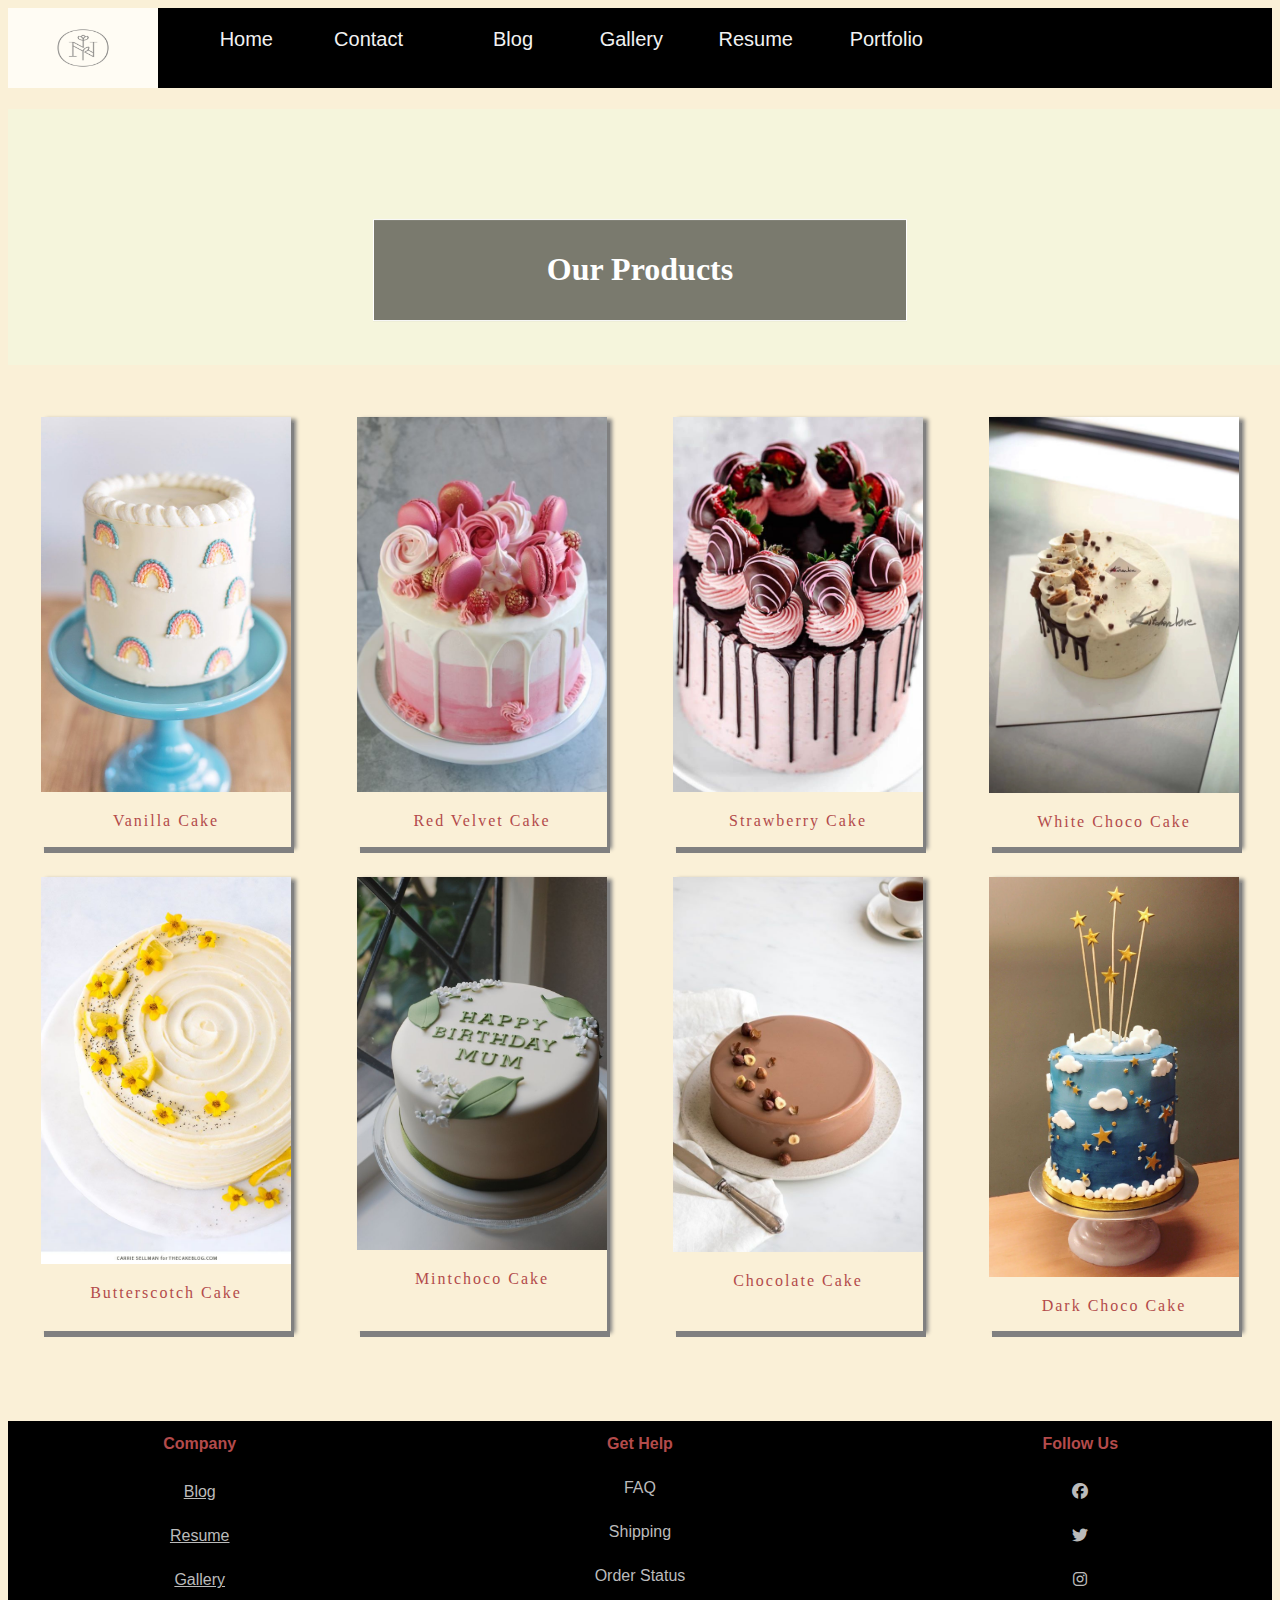
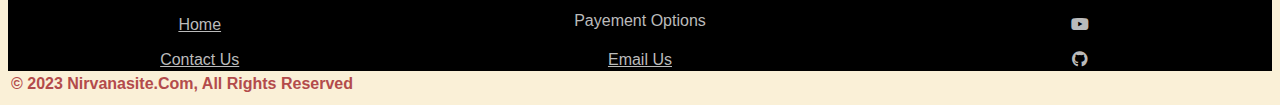
<file: IT final project/products.html>
<!DOCTYPE html>
<html lang="en">
<head>
    <meta charset="UTF-8">
    <meta http-equiv="X-UA-Compatible" content="IE=edge">
    <meta name="viewport" content="width=device-width, initial-scale=1.0">
    <title>image</title>
    <link rel="stylesheet" href="product.css">
	<link rel="stylesheet" href="https://cdnjs.cloudflare.com/ajax/libs/font-awesome/6.1.2/css/all.min.css">
</head>
<body bgcolor="FAF0D7">
    <div class="logo">
        <img src="nemo.jpg" alt="n logo" width="150" height="80">
    </div>
    <div>
        <nav>
            <ul>
                <li><a href="index.html#home">Home</a></li>
                <li> <a href="contact.html">Contact</a></li>
                <li><a href="aboutus.html">Blog</a></li>
				<li><a href="products.html">Gallery</a></li>
                <li><a href="services.html">Resume</a></li>
				<li><a href="Portfolio.html">Portfolio</a></li>
            </ul>
        </nav>
    </div>

	<h1 class="galleryheading"></h1>
	<div class="bigimage"></div>
		<div class="overlay" >
			<h1>Our Products</h1>
		</div>
	</div>


    <div class="gallery">

	<h1 class="galleryheading"></h1>

	<div class="box">

		<div class="card">
			<a href="cake1.jpg" target="_blank">
			<img src="cake1.jpg" alt="cake jpg">
		</a>
			<div class="text"><p class="cardtext">Vanilla Cake</p>	
			</div>
		</div>

		
		<div class="card">
			<a href="cake2.jpg" target="_blank">
			<img src="cake2.jpg" alt="cake jpg">
		</a>
			<div class="text"><p class="cardtext"> Red Velvet Cake </p>
			</div>
		</div>

		
		<div class="card">
			<a href="cake3.jpg" target="_blank">
			<img src="cake3.jpg" alt="cake jpg">
		</a>
			<div class="text">
				<p class="cardtext"> Strawberry Cake </p>
			</div>
		</div>

		
		<div class="card">
			<a href="cake4.jpg" target="_blank">
			<img src="cake4.jpg" alt="cake jpg">
		</a>
			<div class="text">
				<p class="cardtext"> White Choco Cake </p>
			</div>
		</div>


	</div>
	<div class="box">
		<div class="card">
			<a href="cake5.jpg" target="_blank">
			<img src="cake5.jpg" alt="cake jpg">
		</a>
			<div class="text">
				<p class="cardtext"> Butterscotch Cake </p>
			</div>
		</div>


<div class="card">
			<a href="cake6.jpg" target="_blank">
			<img src="cake6.jpg" alt="cake jpg">
		</a>
			<div class="text">
				<p class="cardtext"> Mintchoco Cake</p>
			</div>
		</div>


<div class="card">
	<a href="cake7.jpg" target="_blank">
			<img src="cake7.jpg" alt="cake jpg">
		</a>
			<div class="text">
				<p class="cardtext"> Chocolate Cake </p>
			</div>
		</div>


<div class="card">
	<a href="cake8.jpg" target="_blank">
			<img src="cake8.jpg" alt="cake jpg">
		</a>
			<div class="text">
				<p class="cardtext"> Dark Choco Cake </p>
			</div>
		</div>


	</div>
</div>
<br>
<br>
<br>
<br>
<table style="background-color:black;" width="100%" height="250">
	<tr>
		<th>Company</th>
		<th>Get Help</th>
		<th>Follow Us</th>
		
	</tr>
	<tr align="center">
		<td><a href="aboutus.html">Blog</a></td>
		<td>FAQ</td>
		<td><a href="https://www.facebook.com"><i class="fa-brands fa-facebook"></i></a></td>
	</tr>
	<tr align="center">
		<td><a href="services.html">Resume</a></td>
		<td>Shipping</td>
		<td><a href="https://twitter.com"><i class="fa-brands fa-twitter"></i></a></td>
	</tr>
	   <tr align="center">
		<td><a href="products.html">Gallery</a></td>
		<td>Order Status</td>
		<td><a href="https://www.instagram.com"><i class="fa-brands fa-instagram"></i></a></td>
	   </tr>
	   <tr align="center">
		<td><a href="index.html">Home</a></td><br>
		<td>Payement options</td>
		<td><a href="https://www.youtube.com"><i class="fa-brands fa-youtube"></i></a></td>
	   </tr>
	   <tr align="center">
		<td><a href="contact.html">Contact Us</a></td>
		<td> <a href="mailto:pralhadsubedi03@gmail.com?subject=mail">Email Us</a></td>
		<td><a href="https://github.com"><i class="fa-brands fa-github"></i></a></td>
	   </tr> 
	</table>
	<table class="box">
		<tr>
			<th width="100%" height="20">
				
			 &copy; 2023 Nirvanasite.com, All rights reserved

			</th>
		</tr>
	</table> 
</body>
</html>
</file>
<file: IT final project/index_html.css>
<!DOCTYPE html>
<html lang="en">
    <head>
        <title>about</title>
        <style>
            body{
            margin-left: auto;
            margin-right: auto;
            width: 100%;
            max-width: 1200px;
            min-width: 600px;
            background-color: white;
        }
        nav{
            height:80px;
            width:100%;
            background-color:black ;
            overflow:auto;
        }
        ul{
            width:100%;
            padding:0;
            margin: 0 0 0 150px;
            list-style:none ;
        }
        li{
            float:left;
        }
        .logo img{
            position:absolute;
            margin-top: auto;
            margin-left: auto;
        }
        nav a{
            width:100px;
            font-size: 20px;
            display: block;
            padding:20px 15px;
            text-decoration: none;
            font-family: Arial;
            color: #f2f2f2;
            text-align: right;
        }
        
        div.bigimage{
	    width: 100%;
	    height: 30vw;
	    position: relative;
	    background-image: url('aaa.jpg');
        /* background-color: #FAF0D7; */
	    background-size: cover;

    }

        div.overlay{
	   background-color: rgb(0,0,0); 
       background-color: rgba(0,0,0, 0.5); 
       color: white;
       font-weight: bold;
        border: 1px solid;
        position: absolute;
        top: 40%;
        left: 50%;
        transform: translate(-50%, -50%);
         width: 40%;
        padding: 20px;
        text-align: center;;

    }
    body.gallery {
	font-family: inherit;
    font-size:30px ;
	 padding-top: 20px;
	 background-color: white;

}
h1.galleryheading{
	text-align: center;
	color: grey;
}
div.box{
	width: 100%;
	display: flex;
	flex-wrap: wrap;
	justify-content: space-around;

}
div.card {
	width: 250px;
	text-align: centre;
	margin-top: 35px;
	box-shadow: 5px 2px 4px 0 gray ,3px 6px 0 0 gray;
	
}
div.card img{
	width: 100%;
}

p.cardtext{
	text-align: center;
    color:rgb(179, 75, 75);
    letter-spacing:2px ;
}
p{
    font-size: 20px;
    letter-spacing:1px ;
}

h2{
    text-align: center;
    width: auto;
    justify-content: center;
    color:rgb(179, 75, 75);
    margin:0;
    font-size: 35px;
    padding:40px;
    text-transform: capitalize;
    letter-spacing:2px ;
}
h3{
    width: 300px;
    letter-spacing:2px ;
    color:rgb(179, 75, 75);
  padding: 10px;
  margin: auto;
  font-size: 35px;
  justify-content: center;
  box-shadow: 5px 2px 4px 0 gray ,3px 6px 0 0 gray;
}
.quote p{
    text-align: center;
    width: auto;
    justify-content: center;
    color:black;
    margin:0;
    font-size: 20px;
    padding:10px;
    text-transform:initial;
    letter-spacing:2px ;

}


.about{
                width:100%;
                padding: 0px 0px;
            }
            .about-text{
                width:550px;
            }
            .main{
                /* width: 1130px; */
                max-width: 80%;
                margin: 20px;;
                display: flex;
                align-items: center;
                justify-content: space-around;
            }
            .about-text{
                color:gray;
                font-size: 20px;
                text-transform: capitalize;
                letter-spacing:2px ;
            }

table{
	    width: 100vw;
	    height: 20vw;
	    position:inherit;
        bottom: 10px;
        background-color:beige;
	    background-size: cover;
           } 
           tr{
            /* text-align: center; */
            color: #f2f2f2;
            font-family: Arial;
            font-size: 16px;
            text-transform: capitalize;
            color:#ffffff;
            text-decoration: none;
            font-weight: 300;
            color:#bbbbbb;
           }
           a{
            text-align: center;
            color: #bbbbbb;
            display:block;
            width:100px;
            height:10px;
           }
           th{
            color:rgb(179, 75, 75) ;
           }
           .box{
            height:fit-content;
           }

        </style>
    </head>
</html>
</file>
<file: IT final project/aboutus_html.css>
<!DOCTYPE html>
<html lang="en">
    <head>
        <title>about</title>
        <style>
            body{
            margin-left: auto;
            margin-right: auto;
            width: 100%;
            max-width: 1200px;
            min-width: 600px;
            background-color: white;
        }
        nav{
            height:80px;
            width:100%;
            background-color:black ;
            overflow:auto;
        }
        ul{
            width:100%;
            padding:0;
            margin: 0 0 0 150px;
            list-style:none ;
        }
        li{
            float:left;
        }
        .logo img{
            position:absolute;
            margin-top: auto;
            margin-left: auto;
        }
        nav a{
            width:100px;
            font-size: 20px;
            display: block;
            padding:20px 15px;
            text-decoration: none;
            font-family: Arial;
            color: #f2f2f2;
            text-align: right;
        }
            .about{
                width:100%;
                padding: 78px 0px; 
            }
            .about-text{
                width:550px;
            }
            .main{
                width: 1130px;
                max-width: 95%;
                margin:0;
                display: flex;
                align-items: center;
                justify-content: space-around;
            }
            .about-text{
                color:gray;
                font-size: 20px;
                text-transform: capitalize;
                /* margin-bottom: 5px; */
                letter-spacing:2px ;
            }
            .values{
                margin:0;
                font-size: 20px;
                text-transform: capitalize;
                /* margin-bottom: 5px; */
                letter-spacing:2px ;
            }
             .header{
                font-size: 18px;
                /* text-transform: capitalize; */
                margin-bottom: 25px;
                /* letter-spacing:1px ; */
                align-items: center; 
            }
            .body{
                font-size: 13px;
                /* text-transform: capitalize; */
                margin-bottom: 25px;
                /* letter-spacing:1px ; */
            }

            .teams{
                margin-top: 10%;
            }
            .teams h1{
                font-family: arial;
                font-size: 52px;
                margin-bottom: 60px;
                text-align: center;
            }
            .values{
                float:right;
                text-align: center;
                width: auto;
                justify-content: center;
            }
            .values h3{
                color:rgb(179, 75, 75) ;
            }
            .topic{
                text-align: center;
                width: auto;
                justify-content: center;
                color:rgb(179, 75, 75);
                margin:0;
                font-size: 25px;
                text-transform: capitalize;
                /* margin-bottom: 5px; */
                letter-spacing:2px ;
            }
            .values .foods{
                background-color: beige;
                margin: 5px;
                margin-bottom: 50px;
                width:300px;
                padding:20px;
                line-height: 20px;
                color: black;
                position:relative;
            }
            div.bigimage{
	    width: 100vw;
	    height: 20vw;
	    position: relative;
        background-color:beige;
	    /* background-image: url('cakess.jpg'); */
	    background-size: cover;
  

}

div.overlay{
	 background-color: rgb(0,0,0); 
    background-color: rgba(0,0,0, 0.5); 
    color: white;
    font-weight: bold;
    border: 1px solid;
    position: absolute;
    top: 30%;
    left: 50%;
    transform: translate(-50%, -50%);
    width: 40%;
    padding: 10px;
    text-align: center;;

}


            table{
	    width: 100vw;
	    height: 20vw;
	    position: relative;
        background-color:beige;
	    background-size: cover;
           } 
           tr{
            /* text-align: center; */
            color: #f2f2f2;
            font-family: Arial;
            font-size: 16px;
            text-transform: capitalize;
            color:#ffffff;
            text-decoration: none;
            font-weight: 300;
            color:#bbbbbb;
           }
           a{
            text-align: center;
            color: #bbbbbb;
            display:block;
            width:100px;
            height:10px;
           }
           th{
            color:rgb(179, 75, 75) ;
           }
           .box{
            height:fit-content;
           }
        </style>
    </head>
</html>
</file>
<file: IT final project/style.css>
body {
    font-family: verdena,Aerial, Belvetica,sans-serif;font-size: 12px;background-color: #ccffff;
}

hl{
    font-size: 14px;font-variant: small-caps;color: #ff0000; background-color: #00ff00;
    position: absolute;
    top: 0px;
    left:0px ;
    z-index: 2;
}
p::first-letter{font-size: 200%;}
.income{background-color: #cccccc;}
.expenses{background-color: #ff0000;}
.profit{background-color: #ffff00;}
#budgetsummary{
    background-color: #ffffff;
    border: dotted;
    padding: 20px;
    width: 500px;
    position:absolute ;
    bottom: 0px;
    top: 0px;
    z-index: 1;
}
</file>
<file: IT final project/contact.css>
<!DOCTYPE html>
<html lang="en">
    <head>
        <title>about</title>
        <style>
            body{
            margin-left: auto;
            margin-right: auto;
            width: 100%;
            max-width: 1200px;
            min-width: 600px;
        }
        nav{
            height:80px;
            width:100%;
            background-color:black ;
            overflow:auto;
        }
        ul{
            width:100%;
            padding:0;
            margin: 0 0 0 150px;
            list-style:none ;
        }
        li{
            float:left;

        }
        .logo img{
            position:absolute;
            margin-top: auto;
            margin-left: auto;
        }
        nav a{
            width:100px;
            font-size: 20px;
            display: block;
            padding:20px 15px;
            text-decoration: none;
            font-family: Arial;
            color: #f2f2f2;
            text-align: right;
        }
        .form{
            width:340px;
            height:440px;
            background:#e6e6e6;
            border-radius:8px;
            box-shadow:0 0 40px -10px #000;
            margin:calc(30vh - 150px) auto; 
            padding:20px 30px;
            max-width:calc(100vw - 40px); 
            box-sizing:border-box;
            font-family:'Montserrat',sans-serif;
            position:relative
        } 
        h2{
            margin:10px 0;
            padding-bottom:10px;
            width:180px;
            color:#78788c;
            border-bottom:3px solid #78788c
        } 
        input{
            width:100%;
            padding:10px;
            box-sizing:border-box;
            background:none;
            outline:none;
            resize:none;
            border:0;
            font-family:'Montserrat',sans-serif;
            transition:all .3s;
            border-bottom:2px solid #bebed2
        }
         input:focus{
            border-bottom:2px solid #78788c
        } 

        p:before{
            content:attr(type);
            display:block;
            margin:28px 0 0;
            font-size:14px;
            color:#5a5a5a}
        button{
            float:right;
            padding:8px 12px;
            margin:8px 0 0;
            font-family:'Montserrat',sans-serif;
            border:2px solid #78788c;
            background:0;
            color:#5a5a6e;
            cursor:pointer;
            transition:all .3s}
        button:hover{
            background:#78788c;
            color:#fff
        }
        table{
	    width: 100vw;
	    height: 20vw;
	    position: relative;
        background-color:beige;
	    background-size: cover;
           } 
           tr{
            /* text-align: center; */
            color: #f2f2f2;
            font-family: Arial;
            font-size: 16px;
            text-transform: capitalize;
            color:#ffffff;
            text-decoration: none;
            font-weight: 300;
            color:#bbbbbb;
           }
           a{
            text-align: center;
            color: #bbbbbb;
            display:block;
            width:100px;
            height:10px;
           }
           th{
            color:rgb(179, 75, 75) ;
           }
           .box{
            height:fit-content;
           }

    </style>
    </head>
</html>
</file>
<file: IT final project/product.css>
<!DOCTYPE html>
<html lang="en">
    <head>
        <title>about</title>
        <style>
              body{
            margin-left: auto;
            margin-right: auto;
            width: 100%;
            max-width: 1200px;
            min-width: 600px;
        }
        nav{
            height:80px;
            width:100%;
            background-color:black ;
            overflow:auto;
        }
        ul{
            width:100%;
            padding:0;
            margin: 0 0 0 150px;
            list-style:none ;
        }
        li{
            float:left;

        }
        .logo img{
            position:absolute;
            margin-top: auto;
            margin-left: auto;
        }
        nav a{
            width:100px;
            font-size: 20px;
            display: block;
            padding:20px 15px;
            text-decoration: none;
            font-family: Arial;
            color: #f2f2f2;
            text-align: right;
        }
            body.gallery {
	font-family: inherit;
    font-size:18px ;
	 padding-top: 20px;
	 background-color: white;

}
h1.galleryheading{
	text-align: center;
	color: grey;
}
div.box{
	width: 100%;
	display: flex;
	flex-wrap: wrap;
	justify-content: space-around;
	
	

}
div.card {
	width: 250px;
	text-align: centre;
	margin-top: 30px;
	box-shadow: 5px 2px 4px 0 gray ,3px 6px 0 0 gray;
	
}
div.card img{
	width: 100%;
}

p.cardtext{
	text-align: center;
    color:rgb(179, 75, 75);
    letter-spacing:2px ;
}
div.bigimage{
	    width: 100vw;
	    height: 20vw;
	    position: relative;
        background-color:beige;
	    background-size: cover;
  

}

div.overlay{
	 background-color: rgb(0,0,0); 
    background-color: rgba(0,0,0, 0.5); 
    color: white;
    font-weight: bold;
    border: 1px solid;
    position: absolute;
    top: 30%;
    left: 50%;
    transform: translate(-50%, -50%);
    width: 40%;
    padding: 10px;
    text-align: center;;

}
           tr{
            color: #f2f2f2;
            font-family: Arial;
            font-size: 16px;
            text-transform: capitalize;
            color:#ffffff;
            text-decoration: none;
            font-weight: 300;
            color:#bbbbbb;
           }
           table a{
            text-align: center;
            color: #bbbbbb;
            display:block;
            width:100px;
            height:10px;
           }
           th{
            color:rgb(179, 75, 75) ;
           }
           .box{
            height:fit-content;
           }
        </style>
    </head>
</html>
</file>
